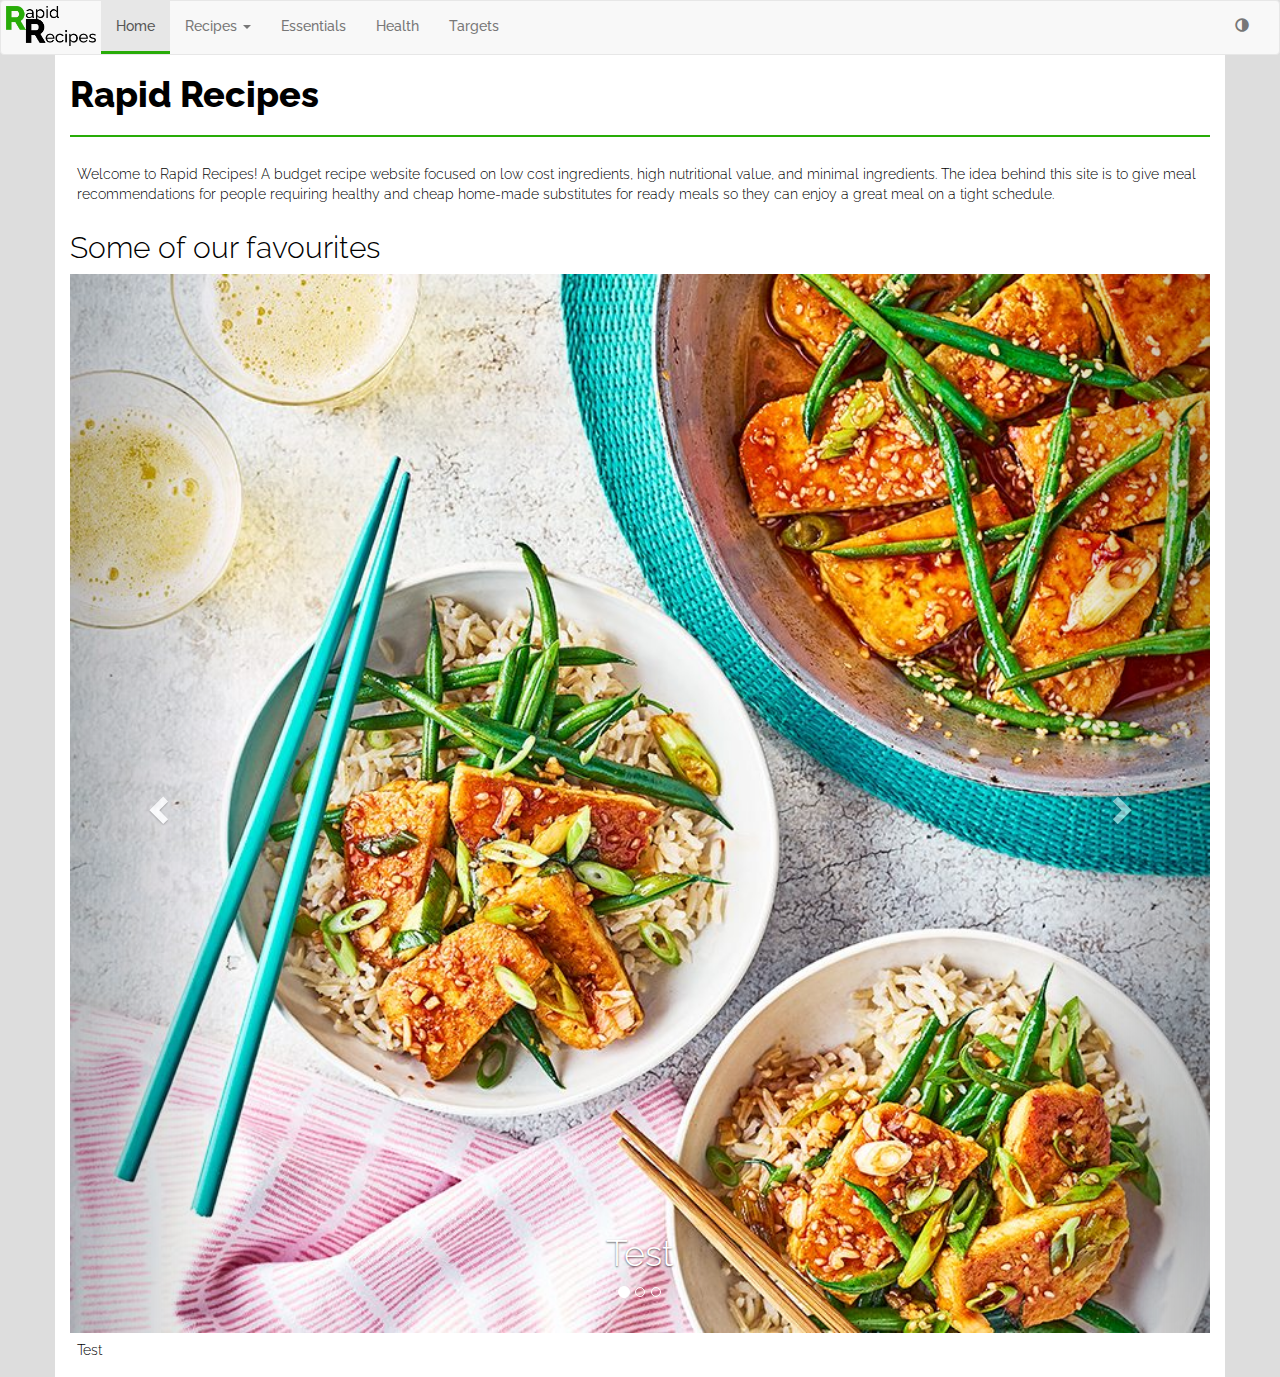
<file: index.html>
<!DOCTYPE html>

<html lang="en">
<!-- Head meta settings -->
<head>
  <meta charset="utf-8">
  <title>Rapid Recipes</title>
  <link rel="icon" type="image/x-icon" href="images/company/favicon.ico">
  <meta name="viewport" content="width=device-width,initial-scale=1">
  <!-- CSS sources -->
  <link rel="stylesheet" href="style/global.css">
  <!-- Bootstrap CSS -->
  <link rel="stylesheet" href="lib/bootstrap-3.3.7-dist/css/bootstrap.min.css">
</head>
<!-- Body content -->
<body id="body" class="body-rapid-recipes">
  <!-- Navigation bar -->
  <nav id="menuBody" class="navbar navbar-default">
    <div class="container-fluid">
      <div class="navbar-header">
        <button type="button" class="navbar-toggle" data-toggle="collapse" data-target="#menu">
          <span class="icon-bar"></span>
          <span class="icon-bar"></span>
          <span class="icon-bar"></span>
        </button>
        <!-- Site logo -->
        <a class="navbar-brand" href='index.html'>
          <img src="images/company/rapid-recipes-logo-full-black.png" alt="Rapid Recipes" id="menuLogo">
        </a>
      </div>
      <!-- Navigation bar options -->
      <div class="collapse navbar-collapse" id="menu">
        <ul class="nav navbar-nav">
          <li class="active"><a href='index.html'>Home</a></li>
          <li class="dropdown">
            <a class="dropdown-toggle" data-toggle="dropdown" href="#">Recipes
            <span class="caret"></span></a>
            <ul class="dropdown-menu">
              <li><a href="recipes.html">All Recipes</a></li>
              <li><a href="breakfast.html">Breakfast</a></li>
              <li><a href="lunch.html">Lunch</a></li>
              <li><a href="dinner.html">Dinner</a></li>
            </ul>
          </li>
          <li><a href="essentials.html">Essentials</a></li>
          <li><a href="health.html">Health</a></li>
          <li><a href="targets.html">Targets</a></li>
        </ul>
        <!-- Theme switch button -->
        <ul class="nav navbar-nav navbar-right">
          <li><a id="switchTheme" onclick="activateDarkMode()" href="#"><span class="glyphicon glyphicon-adjust"></span></a></li>
        </ul>
      </div>
    </div>
  </nav>
  <!-- Page content -->
  <div id="content" class="container content-rapid-recipes">
    <!-- Page title -->
    <h1>Rapid Recipes</h1>
    <hr>
    <p>Welcome to Rapid Recipes! A budget recipe website focused on low cost ingredients, high nutritional value, and minimal ingredients. The idea behind this site is 
        to give meal recommendations for people requiring healthy and cheap home-made substitutes for ready meals so they can enjoy a great meal on a tight schedule.</p>
    <h2>Some of our favourites</h2>
    <!-- Carousel for top recipes -->
    <div id="carousel" class="carousel slide" data-ride="carousel">
        <!-- Indicators -->
        <ol class="carousel-indicators">
          <li data-target="#carousel" data-slide-to="0" class="active"></li>
          <li data-target="#carousel" data-slide-to="1"></li>
          <li data-target="#carousel" data-slide-to="2"></li>
        </ol>
      
        <!-- Slides -->
        <div class="carousel-inner">
          <div class="item active">
            <a href="meal.html">
                <img src="images/recipes/1.jpg" alt="Los Angeles" width="100%">
                <div class="carousel-caption">
                    <h1>Test</h1>
                </div>
            </a>
          </div>
      
          <div class="item">
            <a href="meal.html">
                <img src="images/recipes/2.jpg" alt="Chicago" width="100%">
                <div class="carousel-caption">
                    <h1>Test</h1>
                </div>
            </a>
          </div>
      
          <div class="item">
            <a href="meal.html">
            <img src="images/recipes/3.jpg" alt="New York" width="100%">
            <div class="carousel-caption">
                <h1>Test</h1>
            </div>
            </a>
          </div>
        </div>
      
        <!-- Controls -->
        <a class="left carousel-control" href="#carousel" data-slide="prev">
          <span class="glyphicon glyphicon-chevron-left"></span>
          <span class="sr-only">Previous</span>
        </a>
        <a class="right carousel-control" href="#carousel" data-slide="next">
          <span class="glyphicon glyphicon-chevron-right"></span>
          <span class="sr-only">Next</span>
        </a>
      </div>
    <p>Test</p>
  </div>
</body>
<!-- JQuery JS -->
<script src="lib/jquery-3.6.4/jquery-3.6.4.min.js"></script>
<!-- Bootstrap JS -->
<script src="lib/bootstrap-3.3.7-dist/js/bootstrap.min.js"></script>
<!-- JS sources -->
<script src="js/global.js"></script>
</html>
</file>
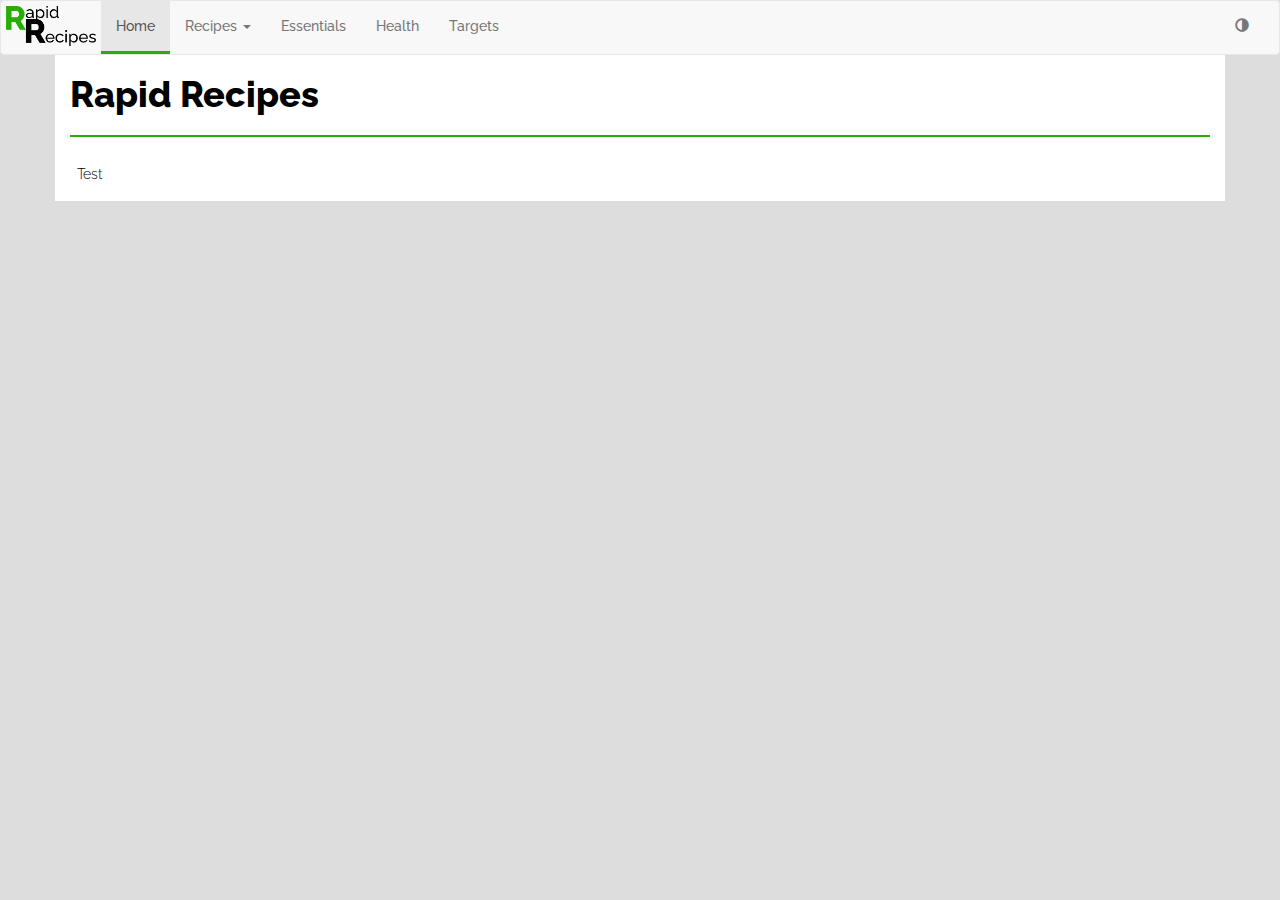
<file: boilerplate.html>
<!DOCTYPE html>

<html lang="en">
<!-- Head meta settings -->
<head>
  <meta charset="utf-8">
  <title>Rapid Recipes</title>
  <link rel="icon" type="image/x-icon" href="images/company/favicon.ico">
  <meta name="viewport" content="width=device-width,initial-scale=1">
  <!-- CSS sources -->
  <link rel="stylesheet" href="style/global.css">
  <!-- Bootstrap CSS -->
  <link rel="stylesheet" href="lib/bootstrap-3.3.7-dist/css/bootstrap.min.css">
</head>
<!-- Body content -->
<body id="body" class="body-rapid-recipes">
  <!-- Navigation bar -->
  <nav id="menuBody" class="navbar navbar-default">
    <div class="container-fluid">
      <div class="navbar-header">
        <button type="button" class="navbar-toggle" data-toggle="collapse" data-target="#menu">
          <span class="icon-bar"></span>
          <span class="icon-bar"></span>
          <span class="icon-bar"></span>
        </button>
        <!-- Site logo -->
        <a class="navbar-brand" href='index.html'>
          <img src="images/company/rapid-recipes-logo-full-black.png" alt="Rapid Recipes" id="menuLogo">
        </a>
      </div>
      <!-- Navigation bar options -->
      <div class="collapse navbar-collapse" id="menu">
        <ul class="nav navbar-nav">
          <li class="active"><a href='index.html'>Home</a></li>
          <li class="dropdown">
            <a class="dropdown-toggle" data-toggle="dropdown" href="#">Recipes
            <span class="caret"></span></a>
            <ul class="dropdown-menu">
              <li><a href="recipes.html">All Recipes</a></li>
              <li><a href="breakfast.html">Breakfast</a></li>
              <li><a href="lunch.html">Lunch</a></li>
              <li><a href="dinner.html">Dinner</a></li>
            </ul>
          </li>
          <li><a href="essentials.html">Essentials</a></li>
          <li><a href="health.html">Health</a></li>
          <li><a href="targets.html">Targets</a></li>
        </ul>
        <!-- Theme switch button -->
        <ul class="nav navbar-nav navbar-right">
          <li><a id="switchTheme" onclick="activateDarkMode()" href="#"><span class="glyphicon glyphicon-adjust"></span></a></li>
        </ul>
      </div>
    </div>
  </nav>
  <!-- Page content -->
  <div id="content" class="container content-rapid-recipes">
    <!-- Page title -->
    <h1>Rapid Recipes</h1>
    <hr>
    <p>Test</p>
  </div>
</body>
<!-- JS sources -->
<script src="js/global.js"></script>
<!-- JQuery JS -->
<script src="lib/jquery-3.6.4/jquery-3.6.4.min.js"></script>
<!-- Bootstrap JS -->
<script src="lib/bootstrap-3.3.7-dist/js/bootstrap.min.js"></script>
</html>
</file>
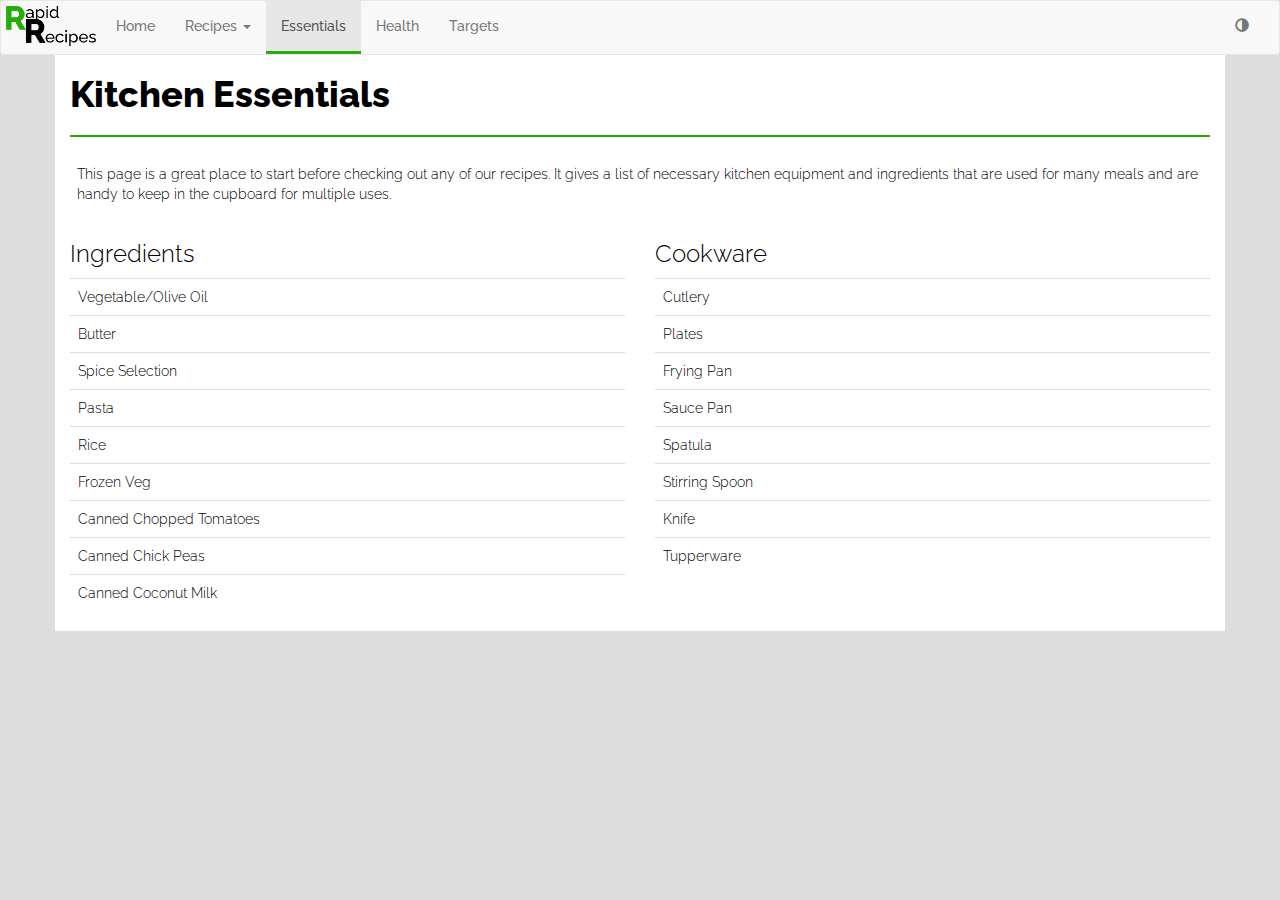
<file: essentials.html>
<!DOCTYPE html>

<html lang="en">
<!-- Head meta settings -->
<head>
  <meta charset="utf-8">
  <title>Rapid Recipes</title>
  <link rel="icon" type="image/x-icon" href="images/company/favicon.ico">
  <meta name="viewport" content="width=device-width,initial-scale=1">
  <!-- CSS sources -->
  <link rel="stylesheet" href="style/global.css">
  <!-- Bootstrap CSS -->
  <link rel="stylesheet" href="lib/bootstrap-3.3.7-dist/css/bootstrap.min.css">
</head>
<!-- Body content -->
<body id="body" class="body-rapid-recipes">
  <!-- Navigation bar -->
  <nav id="menuBody" class="navbar navbar-default">
    <div class="container-fluid">
      <div class="navbar-header">
        <button type="button" class="navbar-toggle" data-toggle="collapse" data-target="#menu">
          <span class="icon-bar"></span>
          <span class="icon-bar"></span>
          <span class="icon-bar"></span>
        </button>
        <!-- Site logo -->
        <a class="navbar-brand" href='index.html'>
          <img src="images/company/rapid-recipes-logo-full-black.png" alt="Rapid Recipes" id="menuLogo">
        </a>
      </div>
      <!-- Navigation bar options -->
      <div class="collapse navbar-collapse" id="menu">
        <ul class="nav navbar-nav">
          <li><a href='index.html'>Home</a></li>
          <li class="dropdown">
            <a class="dropdown-toggle" data-toggle="dropdown" href="#">Recipes
            <span class="caret"></span></a>
            <ul class="dropdown-menu">
              <li><a href="recipes.html">All Recipes</a></li>
              <li><a href="breakfast.html">Breakfast</a></li>
              <li><a href="lunch.html">Lunch</a></li>
              <li><a href="dinner.html">Dinner</a></li>
            </ul>
          </li>
          <li class="active"><a href="essentials.html">Essentials</a></li>
          <li><a href="health.html">Health</a></li>
          <li><a href="targets.html">Targets</a></li>
        </ul>
        <!-- Theme switch button -->
        <ul class="nav navbar-nav navbar-right">
          <li><a id="switchTheme" onclick="activateDarkMode()" href="#"><span class="glyphicon glyphicon-adjust"></span></a></li>
        </ul>
      </div>
    </div>
  </nav>
  <!-- Page content -->
  <div id="content" class="container content-rapid-recipes">
    <!-- Page title -->
    <h1>Kitchen Essentials</h1>
    <hr>
    <p>This page is a great place to start before checking out any of our recipes. It gives a list of necessary kitchen equipment and ingredients that are used for many meals and are handy to keep in the cupboard for multiple uses.</p>

    <div class="row">
        <div class="col-sm-6">
            <h3>Ingredients</h3>
            <table class="table">
                <tbody>
                    <tr><td>Vegetable/Olive Oil</td></tr>
                    <tr><td>Butter</td></tr>
                    <tr><td>Spice Selection</td></tr>
                    <tr><td>Pasta</td></tr>
                    <tr><td>Rice</td></tr>
                    <tr><td>Frozen Veg</td></tr>
                    <tr><td>Canned Chopped Tomatoes</td></tr>
                    <tr><td>Canned Chick Peas</td></tr>
                    <tr><td>Canned Coconut Milk</td></tr>
                </tbody>
            </table>
        </div>
        <div class="col-sm-6">
            <h3>Cookware</h3>
            <table class="table">
                <tbody>
                    <tr><td>Cutlery</td></tr>
                    <tr><td>Plates</td></tr>
                    <tr><td>Frying Pan</td></tr>
                    <tr><td>Sauce Pan</td></tr>
                    <tr><td>Spatula</td></tr>
                    <tr><td>Stirring Spoon</td></tr>
                    <tr><td>Knife</td></tr>
                    <tr><td>Tupperware</td></tr>
                </tbody>
            </table>
        </div>
    </div>

  </div>
</body>
<!-- JQuery JS -->
<script src="lib/jquery-3.6.4/jquery-3.6.4.min.js"></script>
<!-- Bootstrap JS -->
<script src="lib/bootstrap-3.3.7-dist/js/bootstrap.min.js"></script>
<!-- JS sources -->
<script src="js/global.js"></script>
</html>
</file>
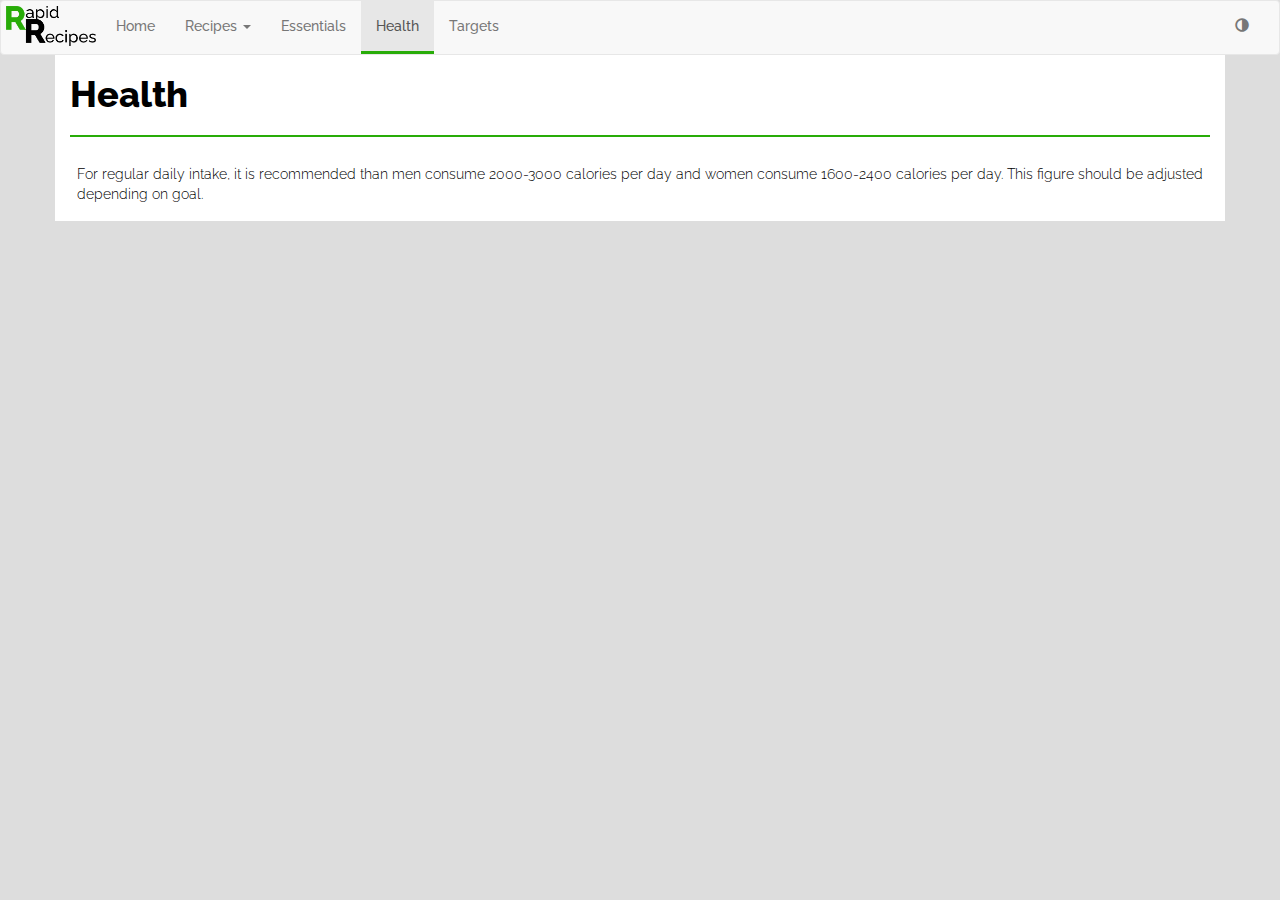
<file: health.html>
<!DOCTYPE html>

<html lang="en">
<!-- Head meta settings -->
<head>
  <meta charset="utf-8">
  <title>Rapid Recipes</title>
  <link rel="icon" type="image/x-icon" href="images/company/favicon.ico">
  <meta name="viewport" content="width=device-width,initial-scale=1">
  <!-- CSS sources -->
  <link rel="stylesheet" href="style/global.css">
  <!-- Bootstrap CSS -->
  <link rel="stylesheet" href="lib/bootstrap-3.3.7-dist/css/bootstrap.min.css">
</head>
<!-- Body content -->
<body id="body" class="body-rapid-recipes">
  <!-- Navigation bar -->
  <nav id="menuBody" class="navbar navbar-default">
    <div class="container-fluid">
      <div class="navbar-header">
        <button type="button" class="navbar-toggle" data-toggle="collapse" data-target="#menu">
          <span class="icon-bar"></span>
          <span class="icon-bar"></span>
          <span class="icon-bar"></span>
        </button>
        <!-- Site logo -->
        <a class="navbar-brand" href='index.html'>
          <img src="images/company/rapid-recipes-logo-full-black.png" alt="Rapid Recipes" id="menuLogo">
        </a>
      </div>
      <!-- Navigation bar options -->
      <div class="collapse navbar-collapse" id="menu">
        <ul class="nav navbar-nav">
          <li><a href='index.html'>Home</a></li>
          <li class="dropdown">
            <a class="dropdown-toggle" data-toggle="dropdown" href="#">Recipes
            <span class="caret"></span></a>
            <ul class="dropdown-menu">
              <li><a href="recipes.html">All Recipes</a></li>
              <li><a href="breakfast.html">Breakfast</a></li>
              <li><a href="lunch.html">Lunch</a></li>
              <li><a href="dinner.html">Dinner</a></li>
            </ul>
          </li>
          <li><a href="essentials.html">Essentials</a></li>
          <li class="active"><a href="health.html">Health</a></li>
          <li><a href="targets.html">Targets</a></li>
        </ul>
        <!-- Theme switch button -->
        <ul class="nav navbar-nav navbar-right">
          <li><a id="switchTheme" onclick="activateDarkMode()" href="#"><span class="glyphicon glyphicon-adjust"></span></a></li>
        </ul>
      </div>
    </div>
  </nav>
  <!-- Page content -->
  <div id="content" class="container content-rapid-recipes">
    <!-- Page title -->
    <h1>Health</h1>
    <hr>
    <p>For regular daily intake, it is recommended than men consume 2000-3000 calories per day and women consume 1600-2400 calories per day. This figure should be adjusted depending on goal.</p>
  </div>
</body>
<!-- JQuery JS -->
<script src="lib/jquery-3.6.4/jquery-3.6.4.min.js"></script>
<!-- Bootstrap JS -->
<script src="lib/bootstrap-3.3.7-dist/js/bootstrap.min.js"></script>
<!-- JS sources -->
<script src="js/global.js"></script>
</html>
</file>
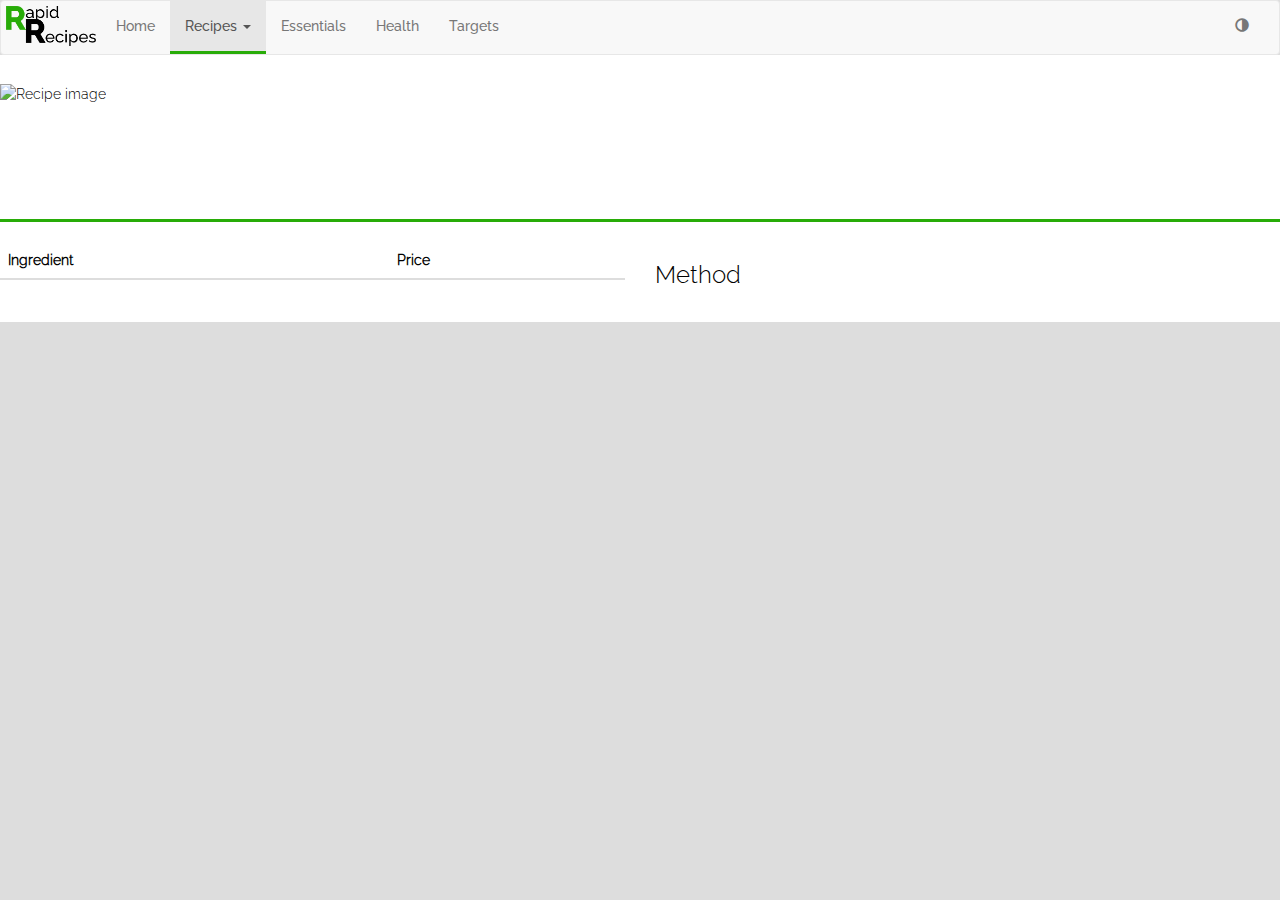
<file: meal-print.html>
<!DOCTYPE html>

<html lang="en">
<!-- Head meta settings -->
<head>
  <meta charset="utf-8">
  <title>Rapid Recipes</title>
  <link rel="icon" type="image/x-icon" href="images/company/favicon.ico">
  <meta name="viewport" content="width=device-width,initial-scale=1">
  <!-- CSS sources -->
  <link rel="stylesheet" href="style/global.css">
  <!-- Bootstrap CSS -->
  <link rel="stylesheet" href="lib/bootstrap-3.3.7-dist/css/bootstrap.min.css">
</head>
<!-- Body content -->
<body id="body" class="body-rapid-recipes">
  <!-- Navigation bar -->
  <nav id="menuBody" class="navbar navbar-default">
    <div class="container-fluid">
      <div class="navbar-header">
        <button type="button" class="navbar-toggle" data-toggle="collapse" data-target="#menu">
          <span class="icon-bar"></span>
          <span class="icon-bar"></span>
          <span class="icon-bar"></span>
        </button>
        <!-- Site logo -->
        <a class="navbar-brand" href='index.html'>
          <img src="images/company/rapid-recipes-logo-full-black.png" alt="Rapid Recipes" id="menuLogo">
        </a>
      </div>
      <!-- Navigation bar options -->
      <div class="collapse navbar-collapse" id="menu">
        <ul class="nav navbar-nav">
          <li><a href='index.html'>Home</a></li>
          <li class="dropdown active">
            <a class="dropdown-toggle" data-toggle="dropdown" href="#">Recipes
            <span class="caret"></span></a>
            <ul class="dropdown-menu">
              <li><a href="recipes.html">All Recipes</a></li>
              <li><a href="breakfast.html">Breakfast</a></li>
              <li><a href="lunch.html">Lunch</a></li>
              <li><a href="dinner.html">Dinner</a></li>
            </ul>
          </li>
          <li><a href="essentials.html">Essentials</a></li>
          <li><a href="health.html">Health</a></li>
          <li><a href="targets.html">Targets</a></li>
        </ul>
        <!-- Theme switch button -->
        <ul class="nav navbar-nav navbar-right">
          <li><a id="switchTheme" onclick="activateDarkMode()" href="#"><span class="glyphicon glyphicon-adjust"></span></a></li>
        </ul>
      </div>
    </div>
  </nav>
  <!-- Page content -->
  <div id="content" class="content-rapid-recipes print-rapid-recipes">
    <!-- Page title -->
    <div class="row meal-rapid-recipes">
        <div class="col-sm-4">
            <img id="image" alt="Recipe image" width="100%">
        </div>
        <div class="col-sm-8">
            <h1 id="title"></h1>
            <p id="time"></p>
            <p id="health"></p>
            <p id="price"></p>
            <p id="meals"></p>
        </div>
    </div>
    <hr>
    <div class="row">
        <div class="col-sm-6">
            <table class="table">
                <thead>
                    <tr>
                        <th>Ingredient</th>
                        <th>Price</th>
                    </tr>
                </thead>
                <tbody id="ingredients">
                </tbody>
            </table>
        </div>
        <div class ="col-sm-6">
            <h3>Method</h3>
            <p id="method"></p>
        </div>
    </div>
  </div>
</body>
<!-- JQuery JS -->
<script src="lib/jquery-3.6.4/jquery-3.6.4.min.js"></script>
<!-- Bootstrap JS -->
<script src="lib/bootstrap-3.3.7-dist/js/bootstrap.min.js"></script>
<!-- JS sources -->
<script src="js/global.js"></script>
<script src="js/recipes.js"></script>
<script>
    getMeal();
</script>
</html>
</file>
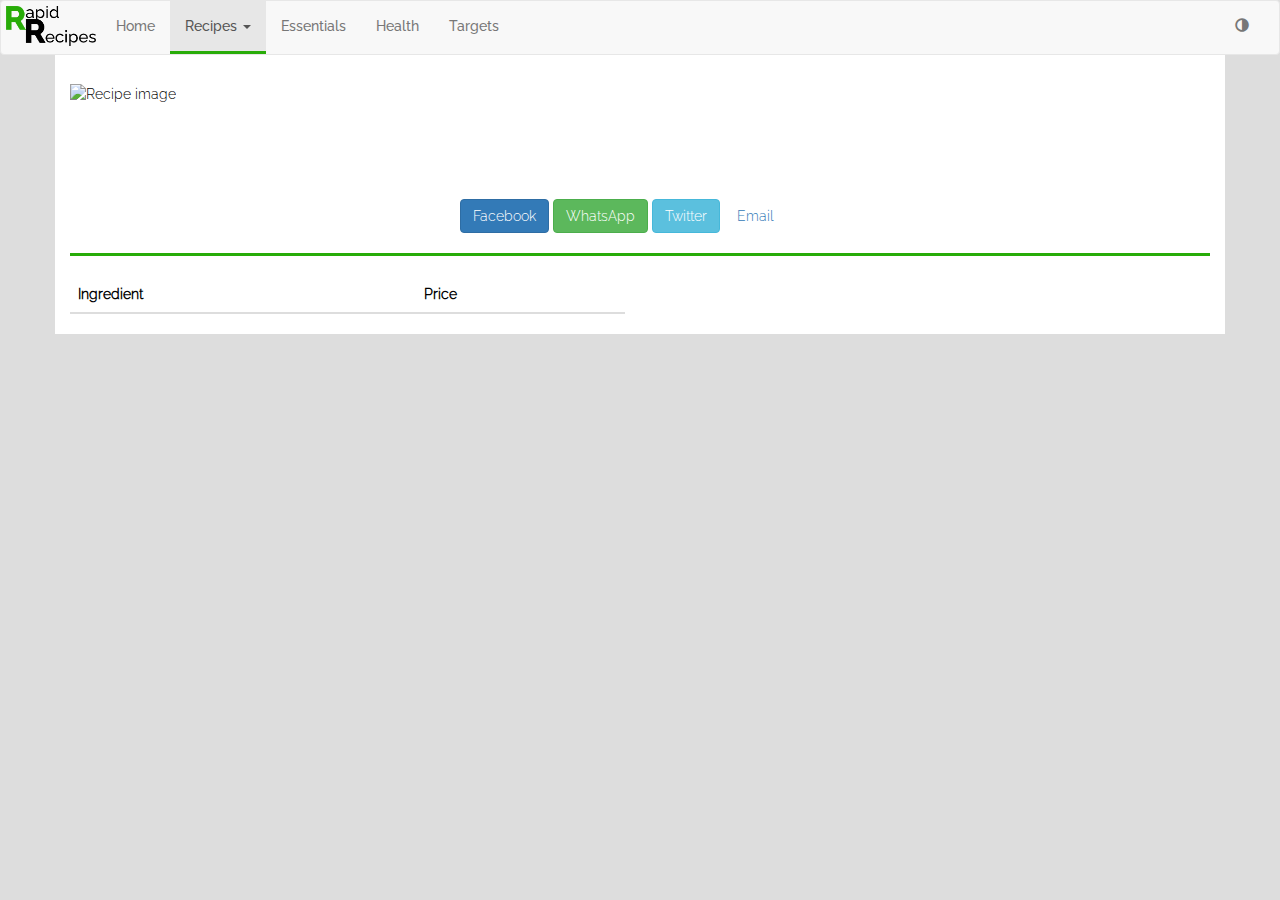
<file: meal.html>
<!DOCTYPE html>

<html lang="en">
<!-- Head meta settings -->
<head>
  <meta charset="utf-8">
  <title>Rapid Recipes</title>
  <link rel="icon" type="image/x-icon" href="images/company/favicon.ico">
  <meta name="viewport" content="width=device-width,initial-scale=1">
  <!-- CSS sources -->
  <link rel="stylesheet" href="style/global.css">
  <!-- Bootstrap CSS -->
  <link rel="stylesheet" href="lib/bootstrap-3.3.7-dist/css/bootstrap.min.css">
</head>
<!-- Body content -->
<body id="body" class="body-rapid-recipes">
  <!-- Navigation bar -->
  <nav id="menuBody" class="navbar navbar-default">
    <div class="container-fluid">
      <div class="navbar-header">
        <button type="button" class="navbar-toggle" data-toggle="collapse" data-target="#menu">
          <span class="icon-bar"></span>
          <span class="icon-bar"></span>
          <span class="icon-bar"></span>
        </button>
        <!-- Site logo -->
        <a class="navbar-brand" href='index.html'>
          <img src="images/company/rapid-recipes-logo-full-black.png" alt="Rapid Recipes" id="menuLogo">
        </a>
      </div>
      <!-- Navigation bar options -->
      <div class="collapse navbar-collapse" id="menu">
        <ul class="nav navbar-nav">
          <li><a href='index.html'>Home</a></li>
          <li class="dropdown active">
            <a class="dropdown-toggle" data-toggle="dropdown" href="#">Recipes
            <span class="caret"></span></a>
            <ul class="dropdown-menu">
              <li><a href="recipes.html">All Recipes</a></li>
              <li><a href="breakfast.html">Breakfast</a></li>
              <li><a href="lunch.html">Lunch</a></li>
              <li><a href="dinner.html">Dinner</a></li>
            </ul>
          </li>
          <li><a href="essentials.html">Essentials</a></li>
          <li><a href="health.html">Health</a></li>
          <li><a href="targets.html">Targets</a></li>
        </ul>
        <!-- Theme switch button -->
        <ul class="nav navbar-nav navbar-right">
          <li><a id="switchTheme" onclick="activateDarkMode()" href="#"><span class="glyphicon glyphicon-adjust"></span></a></li>
        </ul>
      </div>
    </div>
  </nav>
  <!-- Page content -->
  <div id="content" class="container content-rapid-recipes">
    <!-- Page title -->
    <div class="row meal-rapid-recipes">
        <div class="col-sm-4">
            <img id="image" alt="Recipe image" width="100%">
        </div>
        <div class="col-sm-8">
            <h1 id="title"></h1>
            <p id="time"></p>
            <p id="health"></p>
            <p id="price"></p>
            <p id="meals"></p>
            <a class="btn btn-primary" id="share-facebook" href="#" role="button">Facebook</a>
            <a class="btn btn-success" id="share-whatsapp" href="#" role="button">WhatsApp</a>
            <a class="btn btn-info" id="share-twitter" href="#" role="button">Twitter</a>
            <a class="btn btn-secondary" id="share-email" href="#" role="button">Email</a>
        </div>
    </div>
    <hr>
    <div class="row">
        <div class="col-sm-6">
            <table class="table">
                <thead>
                    <tr>
                        <th>Ingredient</th>
                        <th>Price</th>
                    </tr>
                </thead>
                <tbody id="ingredients">
                </tbody>
            </table>
        </div>
        <div class ="col-sm-6">
            <p id="method"></p>
        </div>
    </div>
  </div>
</body>
<!-- JQuery JS -->
<script src="lib/jquery-3.6.4/jquery-3.6.4.min.js"></script>
<!-- Bootstrap JS -->
<script src="lib/bootstrap-3.3.7-dist/js/bootstrap.min.js"></script>
<!-- JS sources -->
<script src="js/global.js"></script>
<script src="js/recipes.js"></script>
<script>
    getMeal();
</script>
</html>
</file>
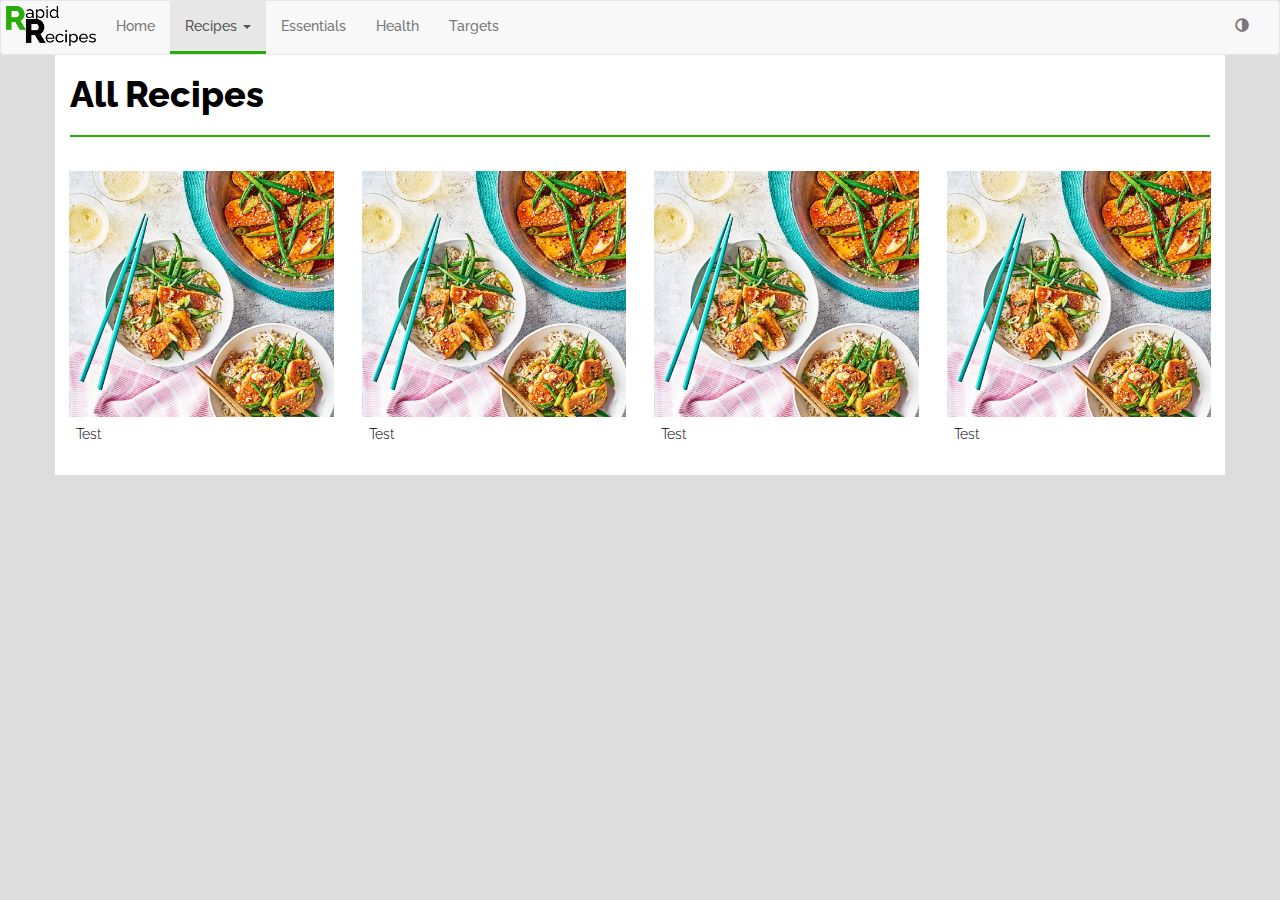
<file: recipes.html>
<!DOCTYPE html>

<html lang="en">
<!-- Head meta settings -->
<head>
  <meta charset="utf-8">
  <title>Rapid Recipes</title>
  <link rel="icon" type="image/x-icon" href="images/company/favicon.ico">
  <meta name="viewport" content="width=device-width,initial-scale=1">
  <!-- CSS sources -->
  <link rel="stylesheet" href="style/global.css">
  <!-- Bootstrap CSS -->
  <link rel="stylesheet" href="lib/bootstrap-3.3.7-dist/css/bootstrap.min.css">
</head>
<!-- Body content -->
<body id="body" class="body-rapid-recipes">
  <!-- Navigation bar -->
  <nav id="menuBody" class="navbar navbar-default">
    <div class="container-fluid">
      <div class="navbar-header">
        <button type="button" class="navbar-toggle" data-toggle="collapse" data-target="#menu">
          <span class="icon-bar"></span>
          <span class="icon-bar"></span>
          <span class="icon-bar"></span>
        </button>
        <!-- Site logo -->
        <a class="navbar-brand" href='index.html'>
          <img src="images/company/rapid-recipes-logo-full-black.png" alt="Rapid Recipes" id="menuLogo">
        </a>
      </div>
      <!-- Navigation bar options -->
      <div class="collapse navbar-collapse" id="menu">
        <ul class="nav navbar-nav">
          <li><a href='index.html'>Home</a></li>
          <li class="dropdown active">
            <a class="dropdown-toggle" data-toggle="dropdown" href="#">Recipes
            <span class="caret"></span></a>
            <ul class="dropdown-menu">
              <li class="active"><a href="recipes.html">All Recipes</a></li>
              <li><a href="breakfast.html">Breakfast</a></li>
              <li><a href="lunch.html">Lunch</a></li>
              <li><a href="dinner.html">Dinner</a></li>
            </ul>
          </li>
          <li><a href="essentials.html">Essentials</a></li>
          <li><a href="health.html">Health</a></li>
          <li><a href="targets.html">Targets</a></li>
        </ul>
        <!-- Theme switch button -->
        <ul class="nav navbar-nav navbar-right">
          <li><a id="switchTheme" onclick="activateDarkMode()" href="#"><span class="glyphicon glyphicon-adjust"></span></a></li>
        </ul>
      </div>
    </div>
  </nav>
  <!-- Page content -->
  <div id="content" class="container content-rapid-recipes">
    <!-- Page title -->
    <h1>All Recipes</h1>
    <hr>
    <div class="row">
        <div class="col-sm-3" style="padding: 1em;">
            <img src="images/recipes/1.jpg" width="100%">
            <p>Test</p>
        </div>
        <div class="col-sm-3" style="padding: 1em;">
            <img src="images/recipes/1.jpg" width="100%">
            <p>Test</p>
        </div>
        <div class="col-sm-3" style="padding: 1em;">
            <img src="images/recipes/1.jpg" width="100%">
            <p>Test</p>
        </div>
        <div class="col-sm-3" style="padding: 1em;">
            <img src="images/recipes/1.jpg" width="100%">
            <p>Test</p>
        </div>
    </div>
  </div>
</body>
<!-- JQuery JS -->
<script src="lib/jquery-3.6.4/jquery-3.6.4.min.js"></script>
<!-- Bootstrap JS -->
<script src="lib/bootstrap-3.3.7-dist/js/bootstrap.min.js"></script>
<!-- JS sources -->
<script src="js/global.js"></script>
</html>
</file>
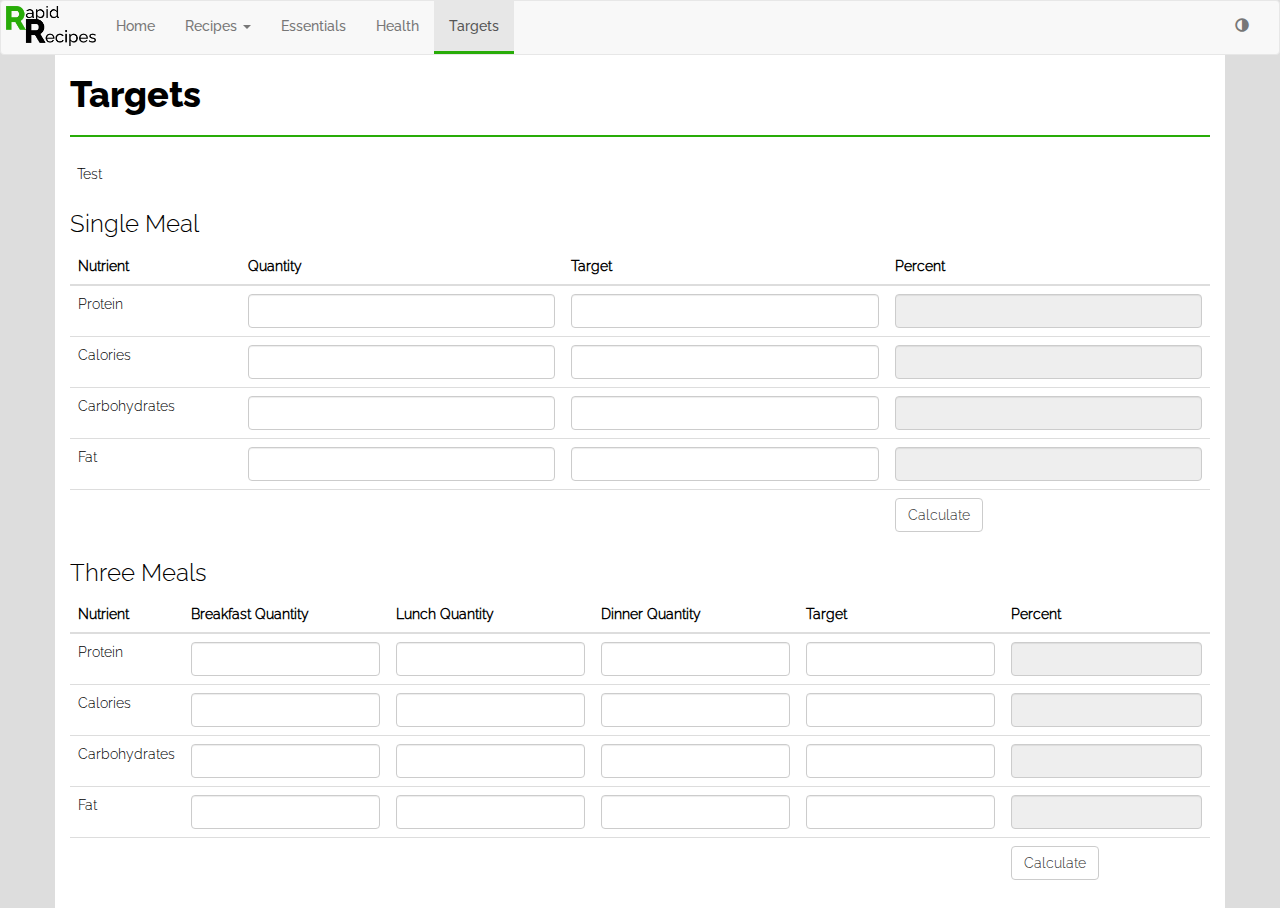
<file: targets.html>
<!DOCTYPE html>

<html lang="en">
<!-- Head meta settings -->
<head>
  <meta charset="utf-8">
  <title>Rapid Recipes</title>
  <link rel="icon" type="image/x-icon" href="images/company/favicon.ico">
  <meta name="viewport" content="width=device-width,initial-scale=1">
  <!-- CSS sources -->
  <link rel="stylesheet" href="style/global.css">
  <!-- Bootstrap CSS -->
  <link rel="stylesheet" href="lib/bootstrap-3.3.7-dist/css/bootstrap.min.css">
</head>
<!-- Body content -->
<body id="body" class="body-rapid-recipes">
  <!-- Navigation bar -->
  <nav id="menuBody" class="navbar navbar-default">
    <div class="container-fluid">
      <div class="navbar-header">
        <button type="button" class="navbar-toggle" data-toggle="collapse" data-target="#menu">
          <span class="icon-bar"></span>
          <span class="icon-bar"></span>
          <span class="icon-bar"></span>
        </button>
        <!-- Site logo -->
        <a class="navbar-brand" href='index.html'>
          <img src="images/company/rapid-recipes-logo-full-black.png" alt="Rapid Recipes" id="menuLogo">
        </a>
      </div>
      <!-- Navigation bar options -->
      <div class="collapse navbar-collapse" id="menu">
        <ul class="nav navbar-nav">
          <li><a href='index.html'>Home</a></li>
          <li class="dropdown">
            <a class="dropdown-toggle" data-toggle="dropdown" href="#">Recipes
            <span class="caret"></span></a>
            <ul class="dropdown-menu">
              <li><a href="recipes.html">All Recipes</a></li>
              <li><a href="breakfast.html">Breakfast</a></li>
              <li><a href="lunch.html">Lunch</a></li>
              <li><a href="dinner.html">Dinner</a></li>
            </ul>
          </li>
          <li><a href="essentials.html">Essentials</a></li>
          <li><a href="health.html">Health</a></li>
          <li class="active"><a href="targets.html">Targets</a></li>
        </ul>
        <!-- Theme switch button -->
        <ul class="nav navbar-nav navbar-right">
          <li><a id="switchTheme" onclick="activateDarkMode()" href="#"><span class="glyphicon glyphicon-adjust"></span></a></li>
        </ul>
      </div>
    </div>
  </nav>
  <!-- Page content -->
  <div id="content" class="container content-rapid-recipes">
    <!-- Page title -->
    <h1>Targets</h1>
    <hr>
    <p>Test</p>
    <h3>Single Meal</h3>
    <table class="table">
        <thead>
            <tr>
                <th>Nutrient</th>
                <th>Quantity</th>
                <th>Target</th>
                <th>Percent</th>
            </tr>
        </thead>
        <tbody>
            <tr>
                <td>Protein</td>
                <td><input type="text" class="form-control" id="proteinQuantitySingle"></td>
                <td><input type="text" class="form-control" id="proteinTargetSingle"></td>
                <td><input type="text" class="form-control" id="proteinOutputSingle" disabled></td>
            </tr>
            <tr>
                <td>Calories</td>
                <td><input type="text" class="form-control" id="caloriesQuantitySingle"></td>
                <td><input type="text" class="form-control" id="caloriesTargetSingle"></td>
                <td><input type="text" class="form-control" id="caloriesOutputSingle" disabled></td>
            </tr>
            <tr>
                <td>Carbohydrates</td>
                <td><input type="text" class="form-control" id="carbohydratesQuantitySingle"></td>
                <td><input type="text" class="form-control" id="carbohydratesTargetSingle"></td>
                <td><input type="text" class="form-control" id="carbohydratesOutputSingle" disabled></td>
            </tr>
            <tr>
                <td>Fat</td>
                <td><input type="text" class="form-control" id="fatQuantitySingle"></td>
                <td><input type="text" class="form-control" id="fatTargetSingle"></td>
                <td><input type="text" class="form-control" id="fatOutputSingle" disabled></td>
            </tr>
            <tr>
                <td></td>
                <td></td>
                <td></td>
                <td><a class="btn btn-default" id="print" href="#" onClick="calculateSingleMeal()" role="button">Calculate</a></td>
            </tr>
        </tbody>
    </table>
    <h3>Three Meals</h3>
    <table class="table">
        <thead>
            <tr>
                <th>Nutrient</th>
                <th>Breakfast Quantity</th>
                <th>Lunch Quantity</th>
                <th>Dinner Quantity</th>
                <th>Target</th>
                <th>Percent</th>
            </tr>
        </thead>
        <tbody>
            <tr>
                <td>Protein</td>
                <td><input type="text" class="form-control" id="proteinQuantityBreakfastDaily"></td>
                <td><input type="text" class="form-control" id="proteinQuantityLunchDaily"></td>
                <td><input type="text" class="form-control" id="proteinQuantityDinnerDaily"></td>
                <td><input type="text" class="form-control" id="proteinTargetDaily"></td>
                <td><input type="text" class="form-control" id="proteinOutputDaily" disabled></td>
            </tr>
            <tr>
                <td>Calories</td>
                <td><input type="text" class="form-control" id="caloriesQuantityBreakfastDaily"></td>
                <td><input type="text" class="form-control" id="caloriesQuantityLunchDaily"></td>
                <td><input type="text" class="form-control" id="caloriesQuantityDinnerDaily"></td>
                <td><input type="text" class="form-control" id="caloriesTargetDaily"></td>
                <td><input type="text" class="form-control" id="caloriesOutputDaily" disabled></td>
            </tr>
            <tr>
                <td>Carbohydrates</td>
                <td><input type="text" class="form-control" id="carbohydratesQuantityBreakfastDaily"></td>
                <td><input type="text" class="form-control" id="carbohydratesQuantityLunchDaily"></td>
                <td><input type="text" class="form-control" id="carbohydratesQuantityDinnerDaily"></td>
                <td><input type="text" class="form-control" id="carbohydratesTargetDaily"></td>
                <td><input type="text" class="form-control" id="carbohydratesOutputDaily" disabled></td>
            </tr>
            <tr>
                <td>Fat</td>
                <td><input type="text" class="form-control" id="fatQuantityBreakfastDaily"></td>
                <td><input type="text" class="form-control" id="fatQuantityLunchDaily"></td>
                <td><input type="text" class="form-control" id="fatQuantityDinnerDaily"></td>
                <td><input type="text" class="form-control" id="fatTargetDaily"></td>
                <td><input type="text" class="form-control" id="fatOutputDaily" disabled></td>
            </tr>
            <tr>
                <td></td>
                <td></td>
                <td></td>
                <td></td>
                <td></td>
                <td><a class="btn btn-default" id="print" href="#" onClick="calculateDailyMeals()" role="button">Calculate</a></td>
            </tr>
        </tbody>
    </table>
  </div>
</body>
<!-- JQuery JS -->
<script src="lib/jquery-3.6.4/jquery-3.6.4.min.js"></script>
<!-- Bootstrap JS -->
<script src="lib/bootstrap-3.3.7-dist/js/bootstrap.min.js"></script>
<!-- JS sources -->
<script src="js/global.js"></script>
<script src="js/targets.js"></script>
</html>
</file>
<file: style/global.css>
/* Get fonts */
@font-face {
  font-family: raleway-regular;
  src: url(fonts/Raleway/static/Raleway-Medium.ttf);
}

@font-face {
  font-family: raleway-extra;
  src: url(fonts/Raleway/static/Raleway-ExtraBold.ttf);
}

@font-face {
  font-family: raleway-light;
  src: url(fonts/Raleway/static/Raleway-Light.ttf);
}

/* Override default bootstrap navbar and add green accent colour */
.navbar-default .navbar-nav > .active > a,
.navbar-default .navbar-nav > .active > a:focus,
.navbar-default .navbar-nav > .active > a:hover {
  border-bottom-style: solid;
  border-color: #28ac08;
}

/* Override default bootstrap navbar style */
.navbar {
  margin-bottom: 0 !important;
  font-family: raleway-regular;
}

/* Override default bootstrap navbar brand for logo image */
.navbar-brand {
  padding: 5px 5px !important;
}

/* Logo image style */
.navbar-brand > img {
  height:100%;
  width:auto;
}

/* Paragraph style */
p {
  padding: 0.5em;
}

/* Body style */
body {
  font-family: raleway-light !important;
}

/* hr divider style */
hr {
  color: #28ac08;
  background-color: #28ac08;
  height: 0.2em !important;
  border-width: 0 !important;
}

.body-rapid-recipes {
  background-color: #dddddd;
  color: #000000;
}

.body-rapid-recipes-dark {
  background-color: #222222;
  color: #ffffff;
}

.content-rapid-recipes > h1,
.content-rapid-recipes-dark > h1 {
  font-family: raleway-extra;
}

.content-rapid-recipes {
  background-color: #ffffff;
}

.content-rapid-recipes-dark {
  background-color: #111111;
}

.meal-rapid-recipes {
  padding-top: 2em;
}
</file>
